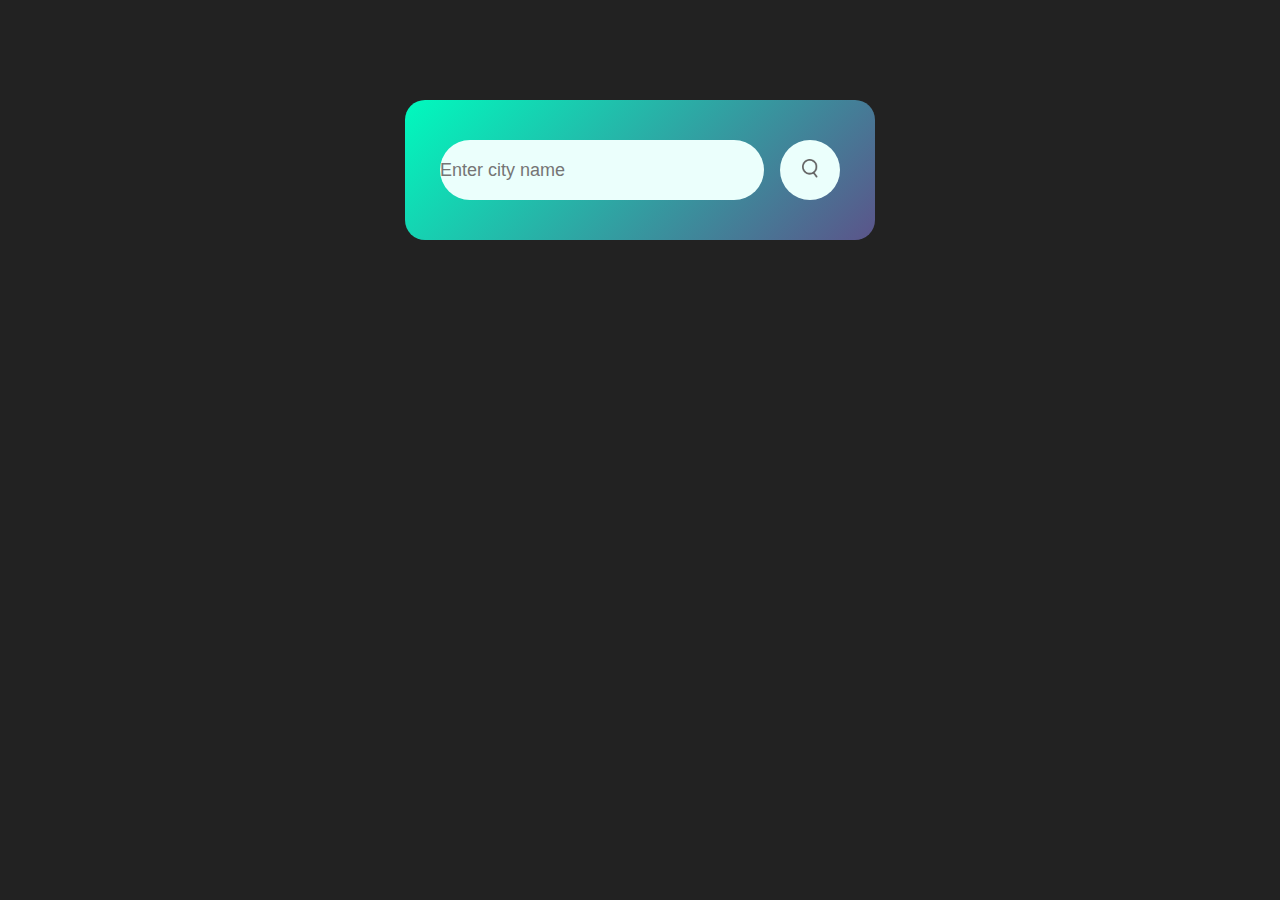
<file: BasicWeatherApp/index.html>
<!DOCTYPE html>
<html lang="en">
<head>
    <meta charset="UTF-8">
    <meta name="viewport" content="width=device-width, initial-scale=1.0">
    <title>Weather App</title>
    <link rel="stylesheet" href="style.css">
</head>
<body>
    <div class="card">
        <div class="search">
            <input type="text" placeholder="Enter city name" spellcheck="false">
            <button><img src="images/search.png"/></button>
        </div>
        <div class="error">
            Invalid City Name!
        </div>
        <div class="weather">
            <img src="images/rain.png" class="weather-icon"/>
            <h1 class="temp">22°c</h1>
            <h2 class="city">New York</h2>
            <div class="details">
                <div class="col">
                    <img src="images/humidity.png"/>
                    <div>
                        <p class="humidity">50%</p>
                        <p>Humidity</p>
                    </div>
                </div>
                <div class="col">
                    <img src="images/wind.png"/>
                    <div>
                        <p class="wind">15 km/h</p>
                        <p>Wind Speed</p>
                    </div>
                </div>

            </div>
        </div>
    </div>
    <script src="script.js"></script>
</body>
</html>
</file>
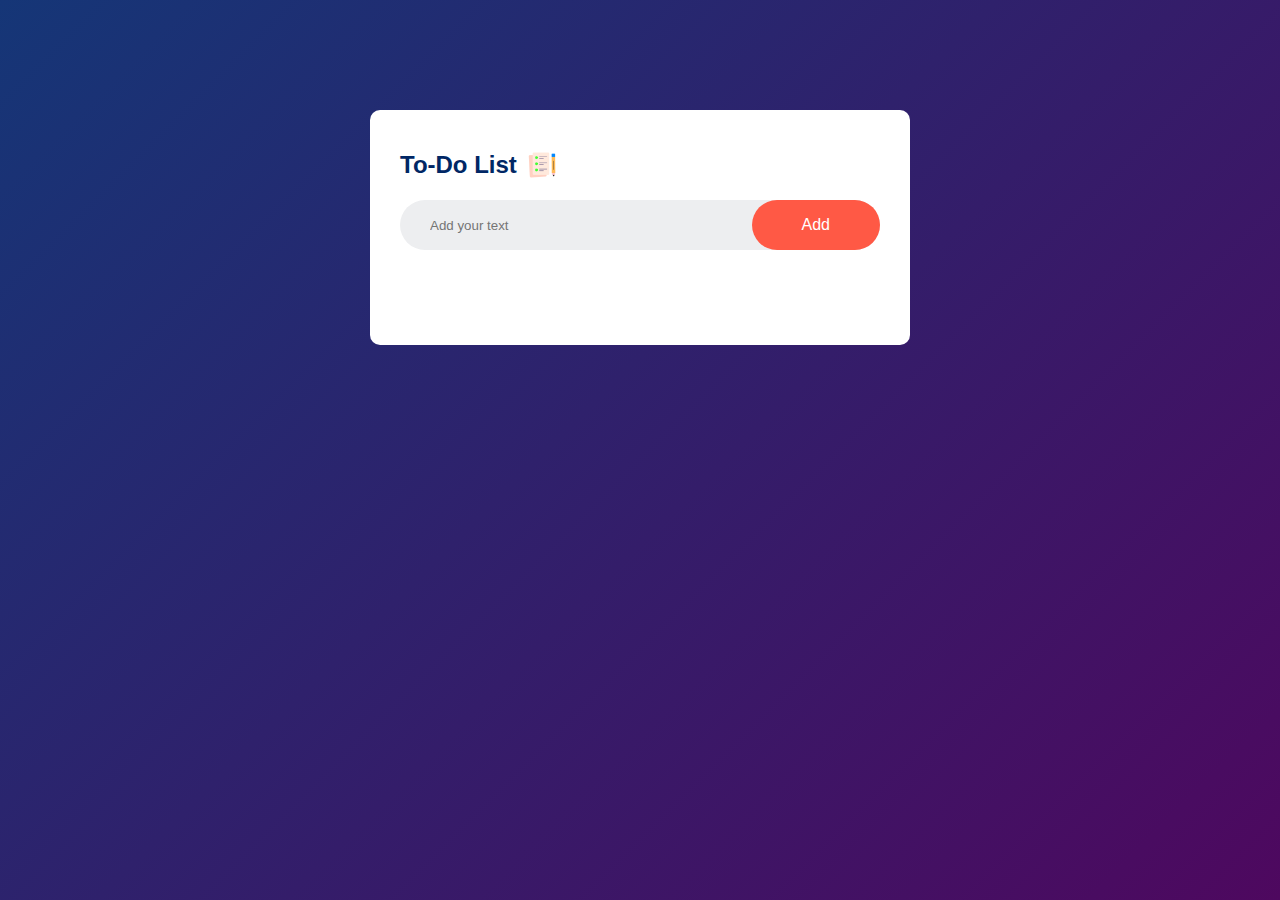
<file: toDoListApp/index.html>
<!DOCTYPE html>
<html lang="en">
<head>
    <meta charset="UTF-8">
    <meta name="viewport" content="width=device-width, initial-scale=1.0">
    <link rel="stylesheet" href="style.css">
    <title>My ToDo App</title>
</head>
<body>
    <div class="container">
        <div class="todo-app">
            <h2>To-Do List <img src="images/icon.png"/></h2>
            <div class="row">
                <input type="text" id="input-box" placeholder="Add your text">
                <button onclick="addTask()">Add</button>
            </div>
            <ul id="list-container">
                <!-- <li class="checked">Task 1</li>
                <li>Task 2</li>
                <li>Task 3</li> -->
            </ul>
        </div>
    </div>
    <script src="script.js"></script>
</body>
</html>
</file>
<file: BasicWeatherApp/style.css>
* {
    margin: 0;
    padding: 0;
    font-family: 'Poppins', sans-serif;
    box-sizing: border-box;
}

body {
    background: #222;
}
.card {
    width: 90%;
    max-width: 470px;
    background: linear-gradient(135deg, #00fabe, #5b548a);
    color: #fff;
    margin: 100px auto 0;
    border-radius: 20px;
    padding: 40px 35px;
    text-align: center;
}
.search {
    width: 100%;
    display: flex;
    align-items: center;
    justify-content: space-between;
}

.search input {
    border: 0;
    outline: 0;
    background: #ebfffc;
    color: #555;
    padding: 10ox 25px;
    height: 60px;
    border-radius: 30px;
    flex: 1;
    margin-right: 16px;
    font-size: 18px;
}
.search button {
    border: 0;
    outline: 0;
    background: #ebfffc;
    border-radius: 50%;
    width: 60px;
    height: 60px;
    cursor: pointer;
}
.search button img {
    width: 16px;
}

.weather-icon {
    width: 170px;
    margin-top: 30px;
}

.weather h1 {
    font-size: 80px;
    font-weight: 500;
}
.weather h2 {
    font-size: 45px;
    font-weight: 400;
    margin-top: -10px;
}

.details {
    display: flex;
    align-items: center;
    justify-content: space-between;
    padding: 0 20px;
    margin-top: 50px;

}
.col {
    display: flex;
    align-items: center;
    text-align: left;
}
.col img {
    width: 40px;
    margin-right: 10px;
}

.humidity, .wind {
    font-size: 28px;
    margin: -6px;
}
.weather {
    display: none;
}
.error {
    text-align: left;
    margin-left: 10px;
    font-size: 14px;
    margin-top: 10px;
    display: none;
}
</file>
<file: toDoListApp/style.css>
* {
    margin: 0;
    padding: 0;
    font-family: 'Poppins', sans-serif;
    box-sizing: border-box;
}

.container {
    width: 100%;
    min-height: 100vh;
    background: linear-gradient(135deg, #153677, #4e085f);
    padding: 10px;
}

.todo-app {
    width: 100%;
    max-width: 540px;
    background: #fff;
    margin: 100px auto 20px;
    padding: 40px 30px 70px;
    border-radius: 10px;
}
.todo-app h2 {
    color: #002765;
    display: flex;
    align-items: center;
    margin-bottom: 20px;
}

.todo-app h2 img {
    width: 30px;
    margin-left: 10px;

}
.row {
    display: flex;
    align-items: center;
    justify-content: space-between;
    background: #edeef0;
    border-radius: 30px;
    padding-left: 20px;
    margin-bottom: 25px;
}

input {
    flex: 1;
    border: none;
    outline: none;
    background: transparent;
    padding: 10px;
    font-weight: 14px;
}
button {
    border: none;
    outline: none;
    padding: 16px 50px;
    background: #ff5945;
    color: #fff;
    font-size: 16px;
    cursor: pointer;
    border-radius: 40px;
    position: relative;
}

ul li {
    list-style: none;
    font-size: 17px;
    padding: 12px 8px 12px 50px;
    user-select: none;
    cursor: pointer;
    position: relative;
}
ul li::before {
    content: '';
    position: absolute;
    height: 28px;
    width: 28px;
    border-radius: 50%;
    background-image: url(images/unchecked.png);
    background-size: cover;
    background-position: center;
    top: 12px;
    left: 8px;
}

ul li.checked {
    color: #555;
    text-decoration: line-through;
}
ul li.checked::before {
    background-image: url(images/checked.png);
}

ul li span {
    position: absolute;
    right: 0;
    top: 5px;
    width: 40px;
    height: 40px;
    font-size: 22px;
    color: #555;
    line-height: 40px;
    text-align: center;
    border-radius: 50%;
}
ul li span:hover {
    background: #edeef0;
}
</file>
